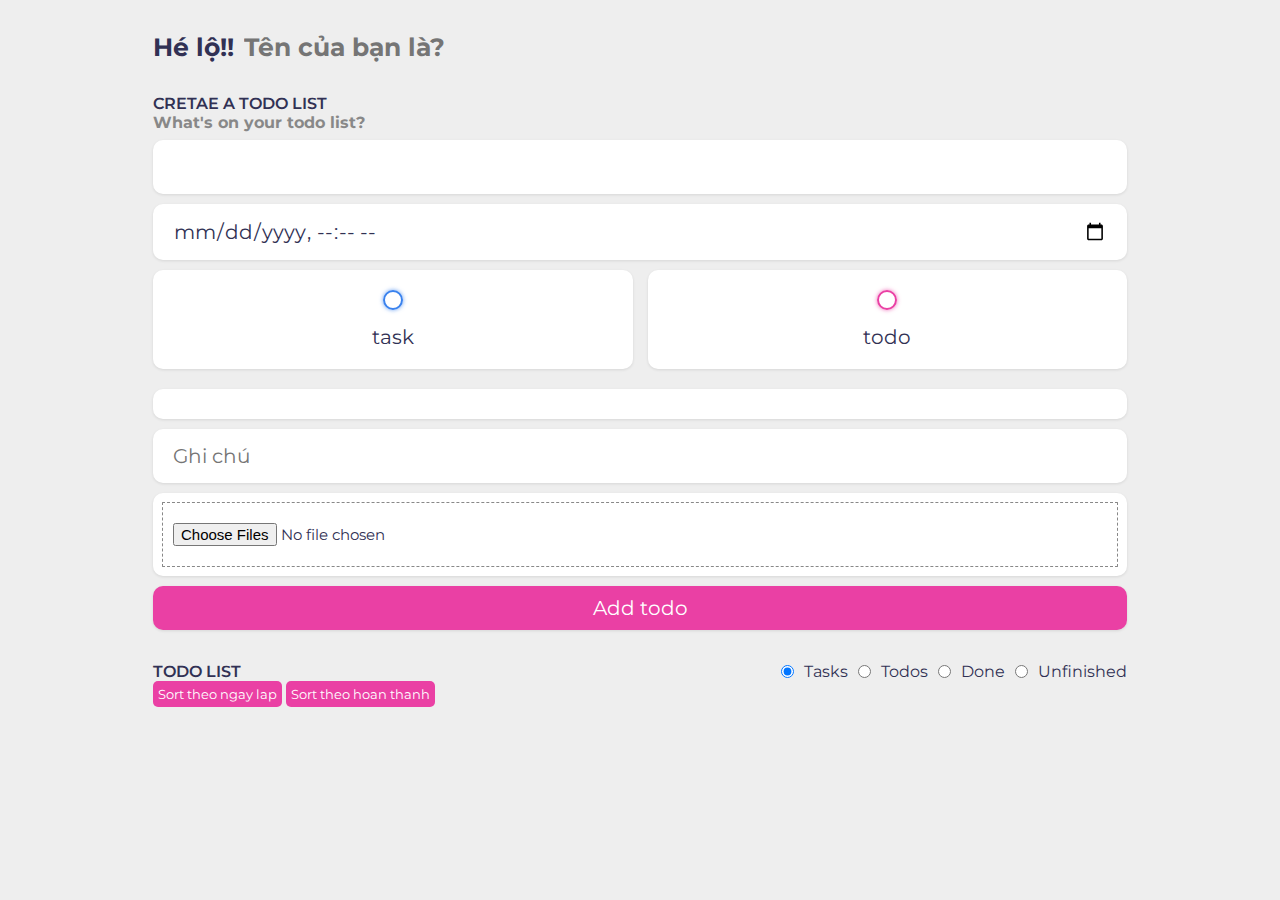
<file: ToDoList/index.html>
<!DOCTYPE html>
<html lang="en">
<head>
    <meta charset="UTF-8">
    <meta http-equiv="X-UA-Compatible" content="IE=edge">
    <meta name="viewport" content="width=device-width, initial-scale=1.0">
    <title>Document</title>
    <!-- <link rel="stylesheet" href="https://cdn.jsdelivr.net/npm/bootstrap@5.3.0/dist/css/bootstrap.min.css"> -->
    <link rel="stylesheet" href="style.css">
    <link href="https://cdn.quilljs.com/1.3.6/quill.snow.css" rel="stylesheet">
    <script src="https://cdn.jsdelivr.net/npm/bootstrap@5.3.0/dist/js/bootstrap.bundle.min.js"></script>
</head>
<body>
    <div class="container">
        <section class="greeting">
            <h2 class="title">
                Hé lộ!! <input type="text" placeholder="Tên của bạn là?" id="name">
            </h2>
        </section>

        <section class="create-todo">
            <h3>CRETAE A TODO LIST</h3>

            <form id="new-todo-form">
                <h4>What's on your todo list?</h4>
                <label for="">
                    <input type="text" name="content" id="content" autocomplete="off"  >
                    <input type="datetime-local" name="" id="completetionDate" name="completetionDate">
                </label>

                <div class="options">
                    <label>
                        <input type="radio" name="category" id="category1" value="task">
                        <span class="bubble task"></span>
                        <div>task</div>
                    </label>
        
                    <label>
                        <input type="radio" name="category" id="category1" value="todo">
                        <span class="bubble todo"></span>
                        <div>todo</div>
                    </label>
                </div>

                <div id="editor" class="editor"></div>
                <textarea name=""  cols="30" rows="4" class="description" name="description" placeholder="Description" id="myTextarea" style="display: none;" ></textarea>

                <div class="note">
                    <input type="text" placeholder="Ghi chú" class="note" name="note">
                    <input type="file" class="file" name="file" multiple>
                </div>

                <input type="submit" value="Add todo">
            </form>
        </section>

        <section class="todo-list">
            <div class="categoryList">
                <h3>TODO LIST</h3>
                <div>
                    <input type="radio" value="tasks" name="categoryList" id="tasks" checked>
                    <label for="tasks">Tasks</label>
                    <input type="radio" value="todos" name="categoryList" id="todos">
                    <label for="todos">Todos</label>
                    <input type="radio" value="done" name="categoryList" id="done" >
                    <label for="done">Done</label>
                    <input type="radio" value="unfinished" name="categoryList" id="unfinished">
                    <label for="unfinished">Unfinished</label>
                </div>
            </div>
            <button class="sortByCreateAt">Sort theo ngay lap</button>
            <button class="sortByCompleteletionDate">Sort theo hoan thanh</button>
            <div class="list" id="todo-list">
                <div class="todo-item warn">
                    <label>
                       <input type="checkbox">
                       <span class="bubble task"></span>
                    </label>

                    <div class="todo-content">
                        <input type="text" value="Make a video" readonly>
                    </div>
                    
                    <div class="date">
                        <div class="createAt">dđ</div>
                        <div class="completionDate">đ</div>
                    </div>

                    <div class="action">
                        <button class="edit">Edit</button>
                        <button class="delete">Delete</button>
                    </div>

                    
                    
                </div>

                <!-- <div class="todo-item">
                    <label>
                       <input type="checkbox">
                       <span class="bubble task"></span>
                    </label>

                    <div class="todo-content">
                        <input type="text" value="Make a video" readonly>
                    </div>

                    <div class="action">
                        <button class="edit">Edit</button>
                        <button class="delete">Delete</button>
                    </div>
                </div> -->
            </div>
        </section>

        <!-- <button type="button" class="btn btn-primary" data-bs-toggle="modal" data-bs-target="#staticBackdrop">
            Launch static backdrop modal
        </button>
          
          Modal
          <div class="modal fade" id="staticBackdrop" data-bs-backdrop="static" data-bs-keyboard="false" tabindex="-1" aria-labelledby="staticBackdropLabel" aria-hidden="true">
            <div class="modal-dialog">
              <div class="modal-content">
                <div class="modal-header">
                  <h1 class="modal-title fs-5" id="staticBackdropLabel">Modal title</h1>
                  <button type="button" class="btn-close" data-bs-dismiss="modal" aria-label="Close"></button>
                </div>
                <div class="modal-body">
                  ...
                </div>
                <div class="modal-footer">
                  <button type="button" class="btn btn-secondary" data-bs-dismiss="modal">Close</button>
                  <button type="button" class="btn btn-primary">Understood</button>
                </div>
              </div>
            </div>
          </div> -->
        

        
    </div>
    <script src="https://cdn.quilljs.com/1.3.6/quill.min.js"></script>
    <script src="main.js"></script>
    
</body>
</html>
</file>
<file: ToDoList/style.css>
@import url('https://fonts.googleapis.com/css2?family=Montserrat:ital,wght@0,100;0,300;0,600;0,900;1,400;1,700&display=swap');

:root {
    --primary: #EA40A4;
    --business: #3A82EE;
    --personal: var(var(--primary));
    --light: #EEE;
    --dark: #313154;
    --grey: #888;
    --danger: #ff5b57;
    --shadow: 0 1px 3px rgba(0, 0, 0, 0.1);
    --business-glow: 0px 0px 4px rgba(58, 130, 238, 0.75);
    --personal-glow: 0px 0px 4px rgba(234, 64, 164, 0.75);
}

*{
    padding: 0;
    margin: 0;
    box-sizing: border-box;
    font-family: 'montserrat', sans-serif;
}

input:not([type="radio"]):not([type="checkbox"]), button{
    appearance: none;
    border: none;
    outline: none;
    background: none;
    cursor: initial;
}

body{
    background-color: var(--light);
    color: var(--dark);
}

.container{
    padding: 0 10%;
}

section{
    margin-top: 32px;
    margin-bottom: 32px;
    padding-left: 25px;
    padding-right: 25px;
}

h3{
    color: var(--dark);
    font-size: 16px;
    font-weight: 600;
}

h4{
    color: var(--grey);
    font-weight: 700;
    margin-bottom: 8px;
}

.greeting .title{
    display: flex;
}

.greeting .title input{
    margin-left: 10px;
}

.greeting .title,.greeting .title input{
    font-size: 25px;
    font-weight: 700;
    color: var(--dark);
} 


.create-todo input[type="text"], .create-todo input[type="datetime-local"]{ 
    font-size: 20px;
    display: block;
    color: var(--dark);
    background-color: white;
    padding: 15px 20px;
    width: 100%;
    box-shadow: var(--shadow);
    border-radius: 10px;
    margin-bottom: 10px;
}

.create-todo .options{
    display: grid;
    grid-template-columns: repeat(2, 1fr);
    gap: 15px;
    margin-bottom: 20px;
}

.create-todo .options{
    display: grid;
    grid-template-columns: repeat(2, 1fr);
    gap: 15px;
    margin-bottom: 20px;
}

.create-todo .options label{
    display:  flex;
    flex-direction: column;
    align-items: center;
    justify-content: center;
    padding: 20px;
    background-color: #fff;
    border-radius: 10px;
    box-shadow: var(--shadow);
    cursor: pointer;
}

input[type="checkbox"], input[type="radio"]{
    display: none;
}

.bubble{
    display: flex;
    align-items: center;
    justify-content: center;
    width: 20px;
    height: 20px;
    border-radius: 50%;
    border: 2px solid var(--business);
    box-shadow: var(--business-glow);
}

.bubble.todo{
    border-color: var(--primary);
    box-shadow: var(--personal-glow);
}

.bubble::after{
    content: "";
    display: block;
    width: 0px;
    height: 0px;
    opacity: 0;
    background-color: var(--business);
    box-shadow: var(--business-glow);
    border-radius: 50%;
    transition: .2s ease-in-out;
}

.bubble.todo::after{
    background-color: var(--primary);
    box-shadow: var(--personal-glow);
}

input:checked ~ .bubble::after{
    width: 10px;
    height: 10px;
    opacity: 1;
}

.create-todo .options div{
    color: var(--dark);
    font-size: 20px;
    margin-top: 15px;

}

.create-todo input[type="submit"]{
    font-weight: 400;
    display: block;
    width: 100%;
    font-size: 20px;
    background-color: var(--primary);
    padding:10px;
    color: #fff;
    border-radius: 10px;
    box-shadow: var(--shadow);
    cursor: pointer;
    transition: 0.2s ease-in-out;
}

.create-todo input[type="submit"]:hover{
    opacity: 0.75;
}

.create-todo .editor{
    font-size: 20px;
    display: block;
    color: var(--dark);
    background-color: white;
    padding: 15px 20px;
    width: 100%;
    box-shadow: var(--shadow);
    border-radius: 10px;
    margin-bottom: 10px;
    outline: none;
    border: none;
}

.create-todo .note{
    display: flex;
    flex-direction: column;
}

.create-todo .note input[type=file]{
    width: 100%;
    font-size: 15px;
    display: block;
    color: var(--dark);
    background-color: white;
    padding: 30px 20px;
    box-shadow: var(--shadow);
    border-radius: 10px;
    margin-bottom: 10px;
    outline: var(--grey) 1px dashed;
    outline-offset: -10px;
    border: none;
}

.todo-list .list{
    margin: 15px 0;
}

.todo-list .categoryList{
    display: flex;
    justify-content: space-between;
}

.todo-list .categoryList div{
    display: flex;
    gap: 10px;
}

.todo-list .categoryList input{
    display: block;
}   
.todo-list .todo-item{
    display: flex;
    align-items: center;
    background-color: #fff;
    padding: 15px;
    box-shadow: var(--shadow);
    margin-bottom: 15px;
}

.todo-list .todo-item label{
    display: block;
    margin-right: 15px;
    cursor: pointer;
}

.todo-item .todo-content{
    flex: 1 1 0%;
}

.todo-item .todo-content input{
    color: var(--dark);
}

.todo-item .todo-content input{
    color: var(--dark);
    font-size: 17px;
}

.todo-item .action{
    display: flex;
    align-items: center;
    gap: 10px;
}

.todo-item .action button{
    display: block;
    padding: 5px;
    border-radius: 5px;
    color: #fff;
    cursor: pointer;
    transition: 0.2s ease-in-out;
}

.todo-item .date{
    display: flex;
    align-items: center;
    width: 300px;
    gap: 10px;
}
.todo-item .date div{
    color: var(--dark);
   
    padding: 0 10px;
}

.todo-item .action button:hover{
    opacity: 0.75;
}

.todo-item .action .edit{
    background-color: var(--primary);
}

.todo-item .action .delete{
    background-color: var(--danger);
}

.todo-item.done .todo-content input{
    text-decoration: line-through;
    color: var(--grey);
}
.warn{
    border: red solid 1px;
}

.sortByCompleteletionDate, .sortByCreateAt{
    padding: 5px;
    border-radius: 5px;
    cursor: pointer;
    transition: 0.2s ease-in-out;
    background-color: #EA40A4;
    color: #fff;
}

.statusList{
    display: flex;
    justify-content: space-between;
}

.statusList input{
    display: block;
}


.statusList div{
    display: flex;
    gap: 10px;
}
</file>
